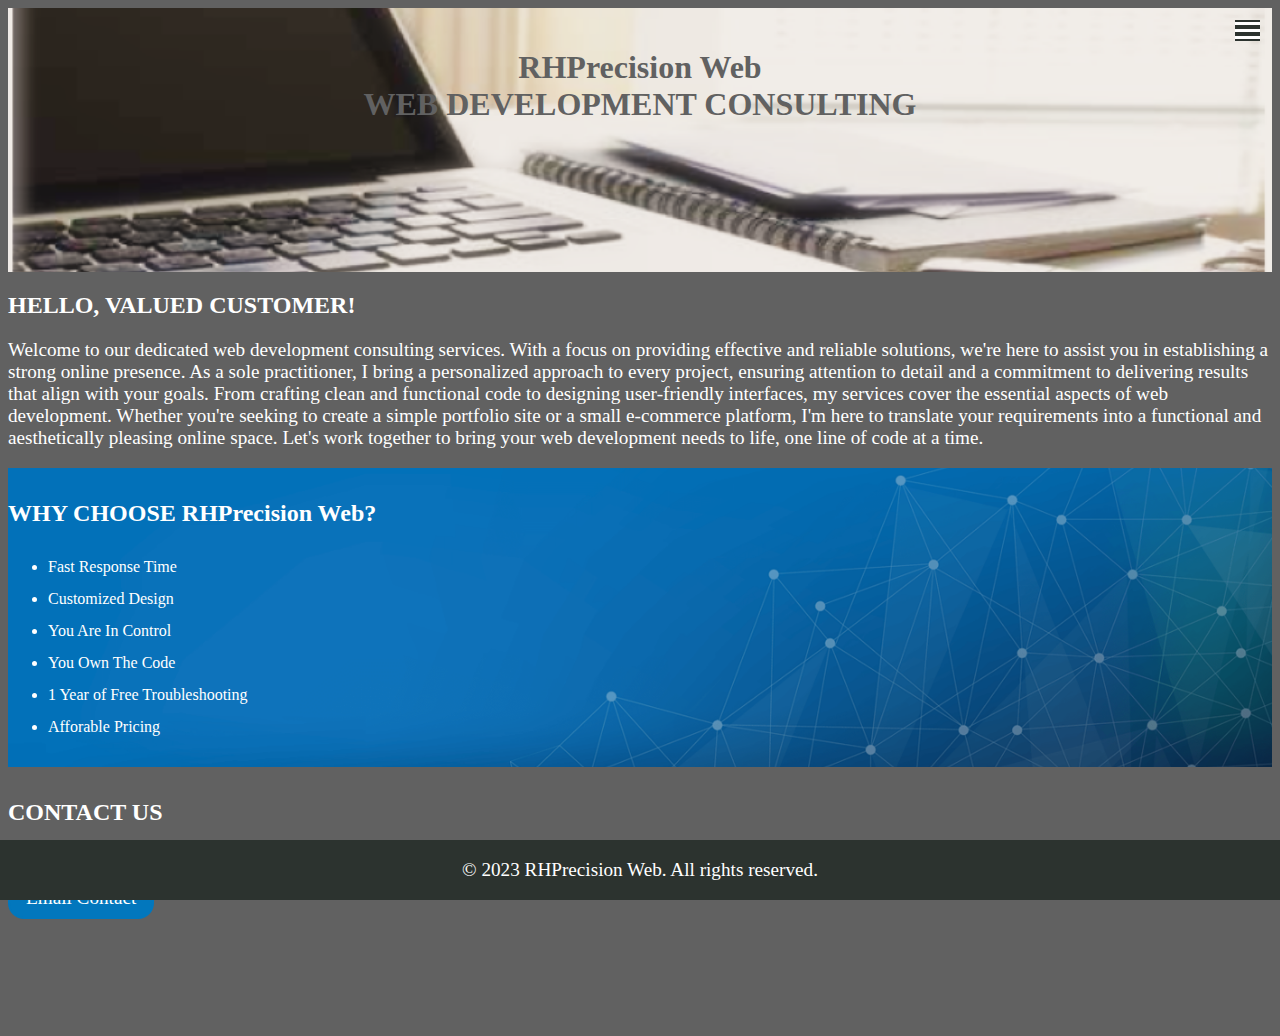
<file: index.html>
<!DOCTYPE html>
<html lang="en">
<header class="header-image">
    <meta charset="UTF-8">
    <meta name="viewport" content="width=device-width, initial-scale=1.0">
    <title>College Learning</title>
    <link rel="stylesheet" href="index.css">
    <h1> <strong>RHPrecision Web <br>WEB DEVELOPMENT CONSULTING</strong> 
     </h1>
    
    <div class="navbar">
        <div class="hamburger-menu">
          <div class="bar"></div>
          <div class="bar"></div>
          <div class="bar"></div>
        </div>
        <ul class="nav-links">
          <li><a href="Pricing/pricing.html">Pricing And Products</a></li>
          <li><a href="/Sample Website/Smain.html">Sample Website</a></li>
          <li><a href="https://whimsical-faloodeh-17381e.netlify.app/about/about">About Me</a></li>
          <li><a href="https://whimsical-faloodeh-17381e.netlify.app/">Portfolio</a></li>
        </ul>
      </div>
      <script src="index.js"></script>
</header>
<body>
    
    <h2>
        HELLO, VALUED CUSTOMER!
    </h2>
    <p> 
        Welcome to our dedicated web development consulting services. With a focus on providing effective and reliable solutions, 
        we're here to assist you in establishing a strong online presence. As a sole practitioner, I bring a personalized approach 
        to every project, ensuring attention to detail and a commitment to delivering results that align with your goals. From 
        crafting clean and functional code to designing user-friendly interfaces, my services cover the essential aspects of web development.
         Whether you're seeking to create a simple portfolio site or a small e-commerce platform, I'm here to translate your requirements into a functional 
         and aesthetically pleasing online space. Let's work together to bring your web development needs to life, one line of code at a time.
    </p>

    <section>
    <h3> WHY CHOOSE RHPrecision Web? </h3>
    <ul>
        <li> Fast Response Time 
        </li>
        <li>Customized Design</li>
        <li>You Are In Control</li>
        <li>You Own The Code</li>
        <li>1 Year of Free Troubleshooting</li>
        <li> Afforable Pricing</li>
    </ul>
</section>
<h4>CONTACT US</h4>
<p>
<a href="mailto:SuggestionsRH23@outlook.com">Email Contact </a>
</p>
</body>
<footer>
    <!-- Your footer content goes here -->
    <p>&copy; 2023 RHPrecision Web. All rights reserved.</p>
</footer>
</html>
</file>
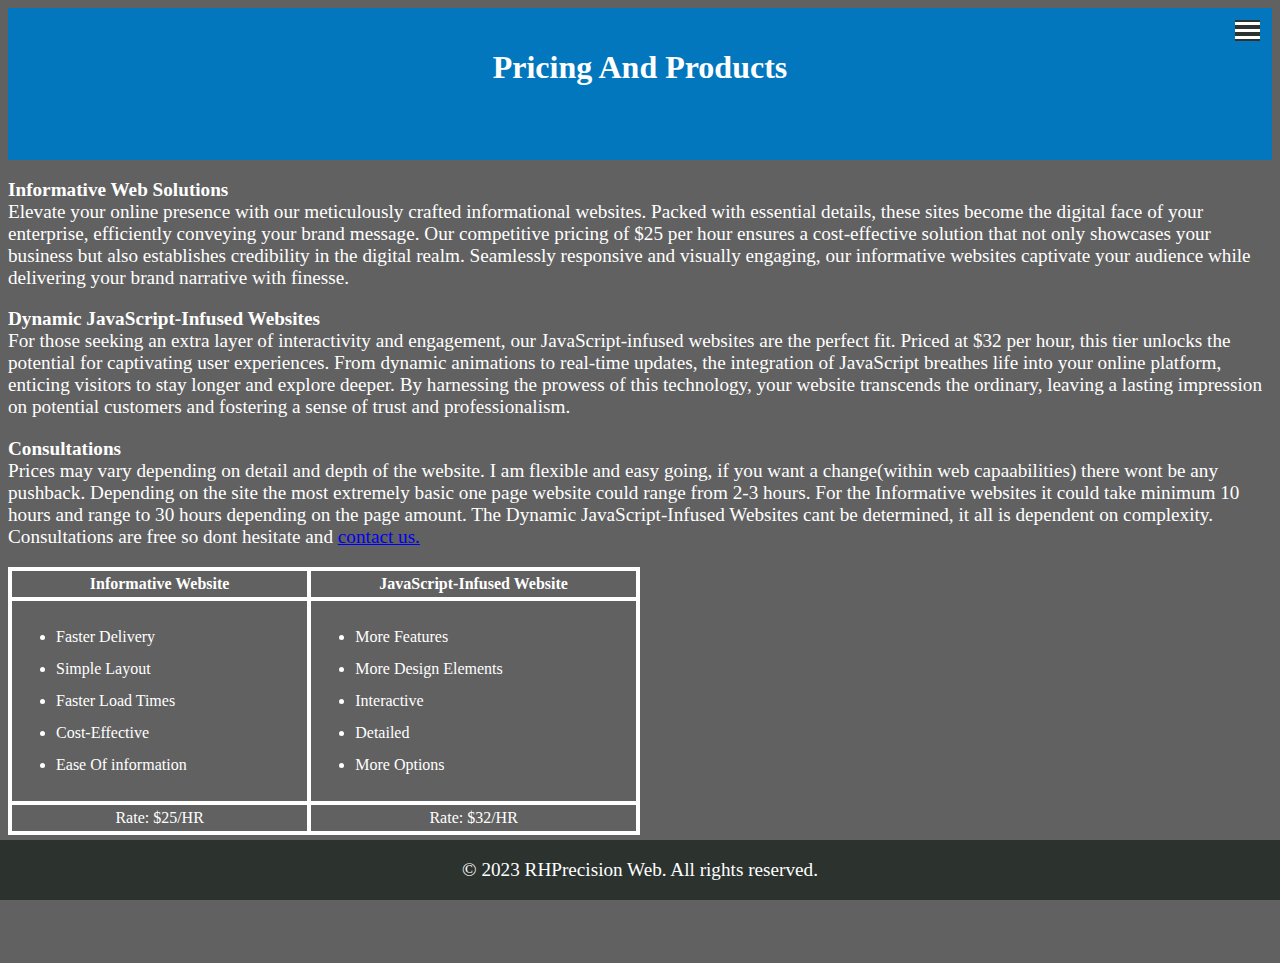
<file: Pricing/pricing.html>
<!DOCTYPE html>
<html lang="en">
<header class="header-image">
    <meta charset="UTF-8">
    <meta name="viewport" content="width=device-width, initial-scale=1.0">
    <title>College Learning</title>
    <link rel="stylesheet" href="pricing.css">
    <h1> <strong>Pricing And Products</strong> 
     </h1>
    
    <div class="navbar">
        <div class="hamburger-menu">
          <div class="bar"></div>
          <div class="bar"></div>
          <div class="bar"></div>
        </div>
        <ul class="nav-links">
          <li><a href="../index.html">Home</a></li>
          <li><a href="/Sample Website/Smain.html">Sample Website</a></li>
          <li><a href="https://whimsical-faloodeh-17381e.netlify.app/about/about">About Me</a></li>
          <li><a href="https://whimsical-faloodeh-17381e.netlify.app/">portfolio</a></li>
        </ul>
      </div>
      <script src="../index.js"></script>
</header>
<body>
  <section>
  <p>
  <strong> Informative Web Solutions </strong> <br>
        Elevate your online presence with our meticulously crafted informational websites. Packed with essential details, these sites become the digital face of your enterprise, 
        efficiently conveying your brand message. Our competitive pricing of $25 per hour ensures a cost-effective solution that not only showcases your business but also 
        establishes credibility in the digital realm. 
        Seamlessly responsive and visually engaging, our informative websites captivate your audience while delivering your brand narrative with finesse.
    </p>

  <p>
    <strong>Dynamic JavaScript-Infused Websites</strong> <br>
    For those seeking an extra layer of interactivity and engagement, our JavaScript-infused websites are the perfect fit. Priced at $32 per hour, 
    this tier unlocks the potential for captivating user experiences. From dynamic animations to real-time updates, the integration of JavaScript breathes 
    life into your online platform, enticing visitors to stay longer and explore deeper. By harnessing the prowess of this technology, 
    your website transcends the ordinary, leaving a lasting impression on potential customers and fostering a sense of trust and professionalism.
</p>

<p>
  <strong> Consultations </strong> <br>
  Prices may vary depending on detail and depth of the website. I am flexible and easy going, if you want a change(within web capaabilities) there wont be any pushback.
  Depending on the site the most extremely basic one page website could range from 2-3 hours. For the Informative websites it could take minimum 10 hours and range to 30 hours
  depending on the page amount. The Dynamic JavaScript-Infused Websites cant be determined, it all is dependent on complexity. Consultations are free so dont hesitate and 
  <a href="mailto:SuggestionsRH23@outlook.com"> contact us. </a>
</p>
</section>

<table>
  <tr>
    <th>Informative Website</th>
    <th>JavaScript-Infused Website</th>
  </tr>
  <tr>
    <td><ul>
      <li>Faster Delivery</li>
      <li>Simple Layout</li>
      <li>Faster Load Times</li>
      <li>Cost-Effective</li>
      <li>Ease Of information</li>
    </ul>
  </td>
  <td>
    <ul>
      <li>More Features</li>
      <li>More Design Elements</li>
      <li>Interactive</li>
      <li>Detailed</li>
      <li>More Options</li>
    </ul>
  </td>
  </tr>
  <tr>
    <td>Rate: $25/HR</td>
    <td>Rate: $32/HR</td>
  </tr>
</table>



</body>
<footer>
    <!-- Your footer content goes here -->
    <p>&copy; 2023 RHPrecision Web. All rights reserved.</p>
</footer>
</html>
</file>
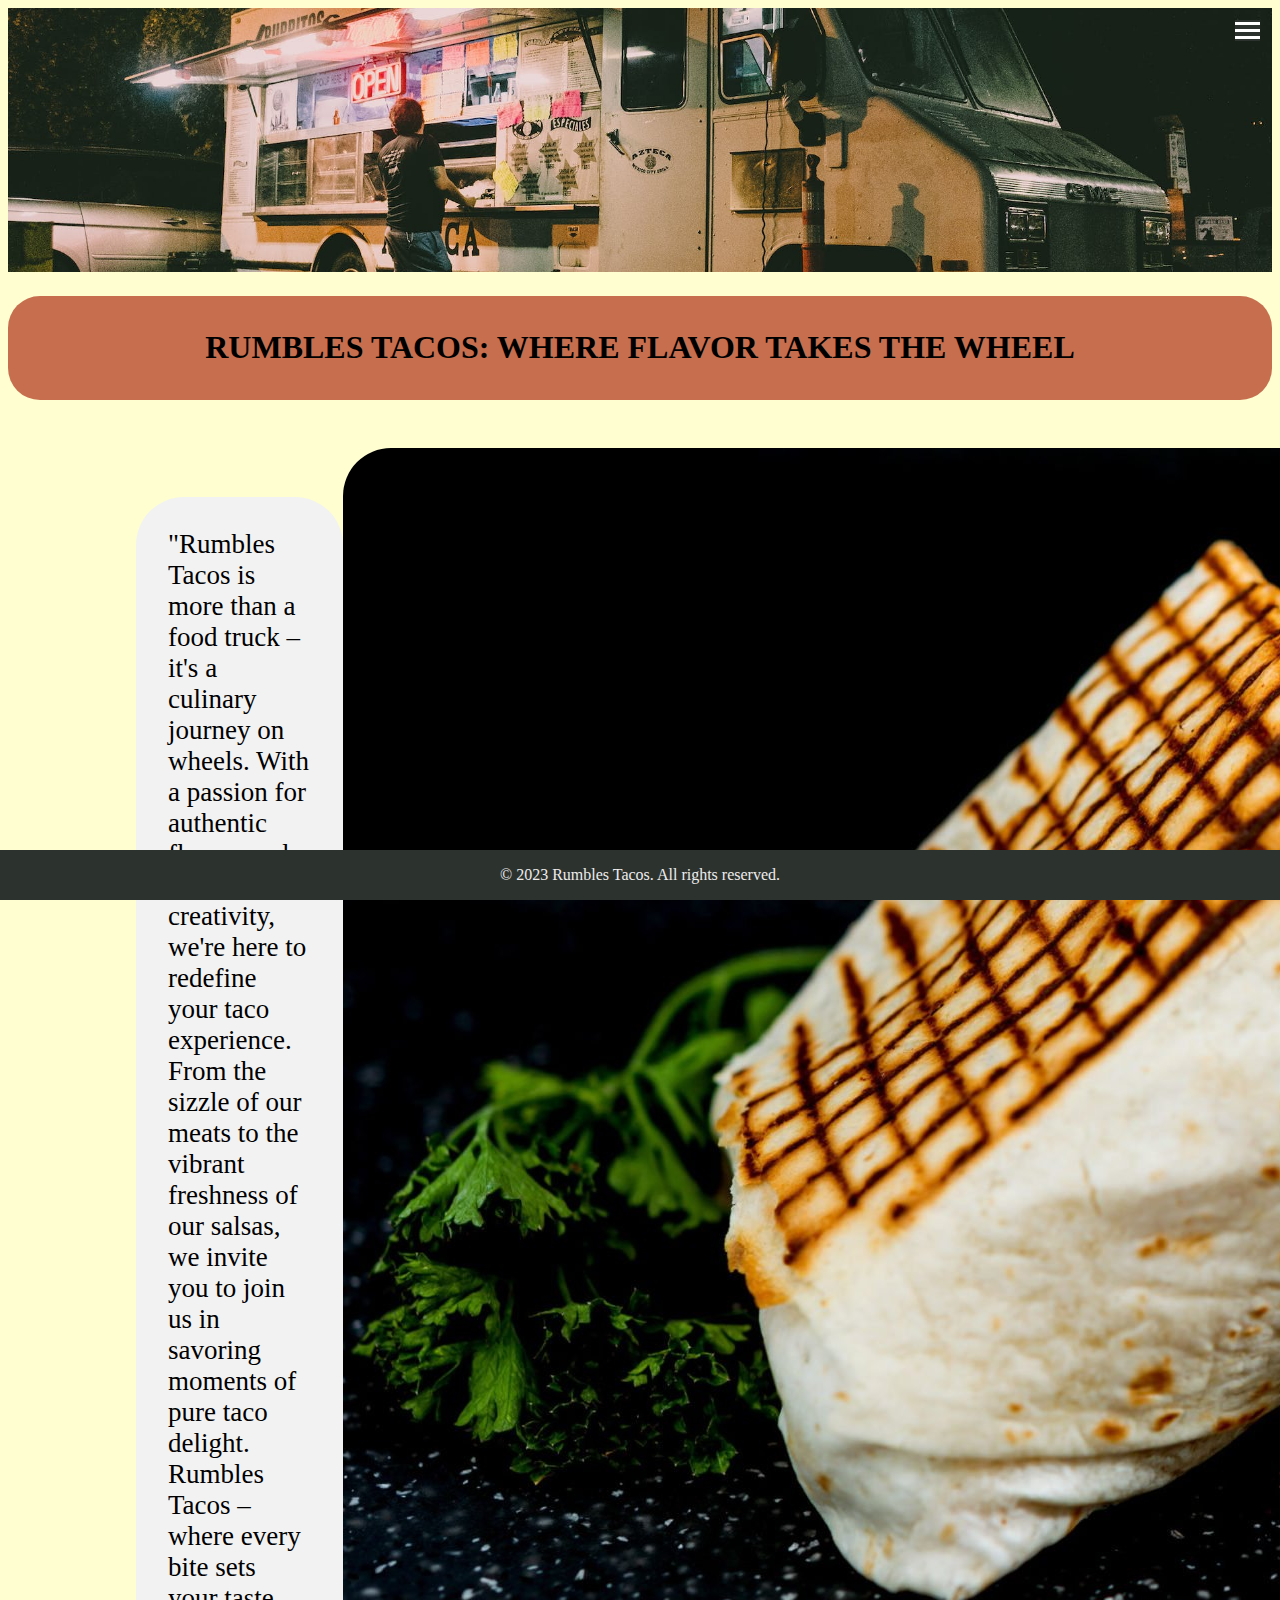
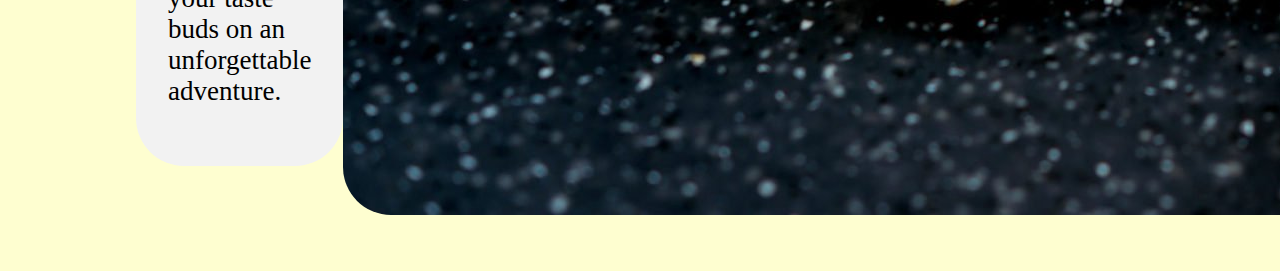
<file: Sample Website/Smain.html>
<!DOCTYPE html>
<html lang="en">
<header class="header-image">
    <meta charset="UTF-8">
    <meta name="viewport" content="width=device-width, initial-scale=1.0">
    <title>College Learning</title>
    <link rel="stylesheet" href="sample.css"> 
    <div class="navbar">
        <div class="hamburger-menu">
          <div class="bar"></div>
          <div class="bar"></div>
          <div class="bar"></div>
        </div>
        <ul class="nav-links">
          <li><a href="Pricing/pricing.html">Locations/Dates</a></li>
          <li><a href="/Sample Website/Smain.html">Menu</a></li>
          <li><a href="https://whimsical-faloodeh-17381e.netlify.app/about/about">About Us</a></li>
          <li><a href="../index.html">Consulting Site</a></li>
        </ul>
      </div>
      <script src="../index.js"></script>
</header>
<body>
    <div class="partone">
    <h1>RUMBLES TACOS: WHERE FLAVOR TAKES THE WHEEL</h1>
    </div>
    <div class="parttwo">
        <div class="ptwocont">
            <div class="boxone"
            <p>"Rumbles Tacos is more than a food truck – it's a culinary journey on wheels. With a passion for authentic flavors and a zest for creativity, we're here to 
                redefine your taco experience.   From the sizzle of our meats to the vibrant freshness of our salsas, 
                we invite you to join us in savoring moments of pure taco delight. Rumbles Tacos – where every bite sets your taste buds on an unforgettable adventure.
            </p>
            </div>
                <img src="tacoss.jpg"
        </div>
        
  </div>
    

</body>
<footer>
    <!-- Your footer content goes here -->
    <p>&copy; 2023 Rumbles Tacos. All rights reserved.</p>
</footer>
</html>
</file>
<file: index.css>
h1 {
    color: #616161;
    font-size: 2rem;
}
h2, h3, h4 {
    color: #ffffff;
    font-size: 1.5rem;
}
header  {
    justify-content: center;
    text-align: center;
    background-color: #292929;
    color: #ffffff;
    padding: 1rem;
    height: 14rem;
}

section {
    color: #ffffff;
    background-image: url('con.png');
    background-size: cover;
    background-position: center;
    text-align: left;
    padding-top: .5rem;
    padding-bottom: .5rem;
  

}

ul {
    font-size: 1rem;
    line-height: 2rem;
}


    
.hamburger-menu {
    position: absolute;
    top: 20px; /* Adjust as needed */
    right: 20px; /* Adjust as needed */
    display: flex;
    flex-direction: column;
    background-color: #2c332f;
    cursor: pointer;
    z-index: 2; /* To make sure the icon is on top of other content */
    text-align: left;
  }
  
  .bar {
    width: 25px;
    height: 3px;
    background-color: white;
    margin: 2px 0;
    text-align: left;
  }
      
  .nav-links {
    list-style: none;
    display: none; /* Hide the navigation links by default */
    flex-direction: column;
    gap: 20px;
    position: absolute;
    top: 50px; /* Adjust as needed */
    right: 20px; /* Adjust as needed */
    background-color: black; /* Adjust the background color as needed */
    width: 3rem; /* Adjust as needed */
    padding: 20px; /* Add padding to the expanded menu */
    z-index: 1; /* To make sure the menu is on top of other content */
  }
      
      /* Styles for the expanded menu */
      .nav-links.active {
        display: flex; /* Show the navigation links when active */
      }
      .nav-links li a {
        text-decoration: none;
        color: white;
        text-align: left;
        
      }

  
 
body {
    background-color: #616161;
}


p {
    color: #ffffff;
    font-size: larger;
    
}

.image-container {
    display: flex;
    justify-content: center;
    align-items: center; /* Add this line to center the image vertically */
    margin-bottom: 1rem;
    margin-top: 1rem;
    color: #616161;
    background-color: #616161;
}

/* Style the image */
.image-container img {
    max-width: 100%;
    height: auto;
    border-radius: 8px;
    
}


.header-image {
    padding: 20px;
    background-image: url('WebBanner.png');
    background-size: cover;
    background-position: center;
    color: white; /* Set text color for better visibility */
}
h4 ~ p {
    display: inline-block; /* Make the <p> element inline-block */
    border: 2px solid; /* Border style, width, and color */
    border-radius: 1rem; /* Border corner radius */
    padding: 0.5rem 1rem; /* Padding inside the border */
    text-decoration: none;
    border-color: #0277bd;;
    background-color: #0277bd;;
}
h4 ~ p>a {
    text-decoration: none; /* Remove text decoration from the anchor element */
   color: #ffffff;
   padding-bottom: 8rem;
}
footer {
    text-align: center;
    padding: 0rem;
    background-color: #2c332f;
    color: #efecec;
    position: fixed;
    left: 0;
    margin-top: 2rem;
    
    bottom: 0;
    width: 100%;
}
</file>
<file: Pricing/pricing.css>
h1 {
    color: white;
    font-size: 2rem;
}
h2, h3, h4 {
    color: #ffffff;
    font-size: 1.5rem;
}
header  {
    justify-content: center;
    text-align: center;
    background-color: #0277bd;
    color: #ffffff;
    padding: 1rem;
    height: 7rem;
}


ul {
    font-size: 1rem;
    line-height: 2rem;
}


    
.hamburger-menu {
    position: absolute;
    top: 20px; /* Adjust as needed */
    right: 20px; /* Adjust as needed */
    display: flex;
    flex-direction: column;
    background-color: #2c332f;
    cursor: pointer;
    z-index: 2; /* To make sure the icon is on top of other content */
    text-align: left;
  }
  
  .bar {
    width: 25px;
    height: 3px;
    background-color: white;
    margin: 2px 0;
    text-align: left;
  }
      
  .nav-links {
    list-style: none;
    display: none; /* Hide the navigation links by default */
    flex-direction: column;
    gap: 20px;
    position: absolute;
    top: 50px; /* Adjust as needed */
    right: 20px; /* Adjust as needed */
    background-color: black; /* Adjust the background color as needed */
    width: 3rem; /* Adjust as needed */
    padding: 20px; /* Add padding to the expanded menu */
    z-index: 1; /* To make sure the menu is on top of other content */
  }
      
      /* Styles for the expanded menu */
      .nav-links.active {
        display: flex; /* Show the navigation links when active */
      }
      .nav-links li a {
        text-decoration: none;
        color: white;
        text-align: left;
        
      }

  
 
body {
    background-color: #616161;
}


p {
    color: #ffffff;
    font-size: larger;
    
}


.image-container {
    display: flex;
    justify-content: center;
    align-items: center; /* Add this line to center the image vertically */
    margin-bottom: 1rem;
    margin-top: 1rem;
    color: #616161;
    background-color: #616161;
}

/* Style the image */
.image-container img {
    max-width: 100%;
    height: auto;
    border-radius: 8px;
    
}

table {
    border-collapse: collapse;
    width: 50%; /* Adjust width as needed */
    border: 1px solid black; /* Border around the table */
    margin-bottom: 8rem;
    color: #ffffff;
    
  }

  th, td {
    border: 4px solid #ffffff; /* Border around cells */
    padding: 4px; /* Add padding for spacing */
    text-align: center; /* Align text to the left within cells */
  }
td>ul {
    text-align: left;
}

.header-image {
    padding: 20px;
    background-size: cover;
    background-position: center;
    color: white; /* Set text color for better visibility */
}
h4 ~ p {
    display: inline-block; /* Make the <p> element inline-block */
    border: 2px solid; /* Border style, width, and color */
    border-radius: 1rem; /* Border corner radius */
    padding: 0.5rem 1rem; /* Padding inside the border */
    text-decoration: none;
    border-color: #0277bd;;
    background-color: #0277bd;;
}
h4 ~ p>a {
    text-decoration: none; /* Remove text decoration from the anchor element */
   color: #ffffff;
   padding-bottom: 8rem;
}
footer {
    text-align: center;
    padding: 0rem;
    background-color: #2c332f;
    color: #efecec;
    position: fixed;
    left: 0;
    margin-top: 2rem;
    
    bottom: 0;
    width: 100%;
}
</file>
<file: Sample Website/sample.css>
h1, h2, h3, h4 {
    color: black;
    font-size: 2rem;
    text-align: center;
}
header  {
    justify-content: center;
    text-align: center;
    background-color: #292929;
    color: #ffffff;
    padding: 1rem;
    height: 14rem;
}
.partone {
    background-color: #C66E4E;
    border-top: 3rem;
    margin-top: 1.5rem;
    border-bottom: 2rem;
    border-radius: 2rem;
    padding: .75rem;
}
.partone>h1 {
    font-size: 2rem;
}
.partone>p {
    max-width: 80%;
    text-align: justify;
    margin: 0 auto;
    font-size: 1rem;
}

.parttwo {
    display: flex; /* Use flexbox to create a flexible layout */
    align-items: center; /* Vertically align the content */
    padding: 3rem;
  }
  
  /* Style for the content container */
  .ptwocont {
    display: flex;
    align-items: center;
    flex-direction: row; /* Arrange items horizontally */
  }
  .boxone {
    background-color: #F2F2F2; /* Set the background color */
    padding: 2rem; /* Add space around the text */
    border-radius: 3rem; /* Add rounded corners to the box */
    width: 50%;
    font-size: 3vh;
    margin-left: 5rem;
    
  }
  /* Style for the text */
  
  
  /* Style for the image */
  .ptwocont>img {
    max-width: 50% auto; /* Ensure the image doesn't exceed its container */
    height: auto;
    margin: 0 auto ;
    border-radius: 3rem;
  }


section {
    color: #ffffff;
    background-image: url('con.png');
    background-size: cover;
    background-position: center;
    text-align: left;
    padding-top: .5rem;
    padding-bottom: .5rem;
  

}

ul {
    font-size: 1rem;
    line-height: 2rem;
}


    
.hamburger-menu {
    position: absolute;
    top: 20px; /* Adjust as needed */
    right: 20px; /* Adjust as needed */
    display: flex;
    flex-direction: column;
    background-color: #2c332f;
    cursor: pointer;
    z-index: 2; /* To make sure the icon is on top of other content */
    text-align: left;
  }
  
  .bar {
    width: 25px;
    height: 3px;
    background-color: white;
    margin: 2px 0;
    text-align: left;
  }
      
  .nav-links {
    list-style: none;
    display: none; /* Hide the navigation links by default */
    flex-direction: column;
    gap: 20px;
    position: absolute;
    top: 50px; /* Adjust as needed */
    right: 20px; /* Adjust as needed */
    background-color: black; /* Adjust the background color as needed */
    width: 3rem; /* Adjust as needed */
    padding: 20px; /* Add padding to the expanded menu */
    z-index: 1; /* To make sure the menu is on top of other content */
  }
      
      /* Styles for the expanded menu */
      .nav-links.active {
        display: flex; /* Show the navigation links when active */
      }
      .nav-links li a {
        text-decoration: none;
        color: white;
        text-align: left;
        
      }

  
 
body {
    background-color: 	#fefed0;
}




.image-container {
    display: flex;
    justify-content: center;
    align-items: center; /* Add this line to center the image vertically */
    margin-bottom: 1rem;
    margin-top: 1rem;
    color: #616161;
    background-color: #616161;
}

/* Style the image */
.image-container img {
    max-width: 100%;
    height: auto;
    border-radius: 8px;
    
}


.header-image {
    padding: 20px;
    background-image: url('Tacobanner.jpeg');
    background-size: cover;
    background-position: center;
    color: white; /* Set text color for better visibility */
}

footer {
    text-align: center;
    padding: 0rem;
    background-color: #2c332f;
    color: #efecec;
    position: fixed;
    left: 0;
    margin-top: 2rem;
    
    bottom: 0;
    width: 100%;
}

@media (max-width: 550px) {
  /* Styles to apply when the width is 550px or less */

  
  /* Style for the content container */
  .ptwocont {
    display: inline-block;
    align-items: center;
    
  }
  .boxone {
    background-color: #F2F2F2; /* Set the background color */
    padding: 2rem; /* Add space around the text */
    border-radius: 3rem; /* Add rounded corners to the box */
    width: 50vw;
    font-size: 2vh;
    Margin: 0 auto;
    justify-content: center;
    margin-bottom: 1rem;
    
  }
  /* Style for the text */
  
  
  /* Style for the image */
  .ptwocont>img {
    max-width: 75%; /* Ensure the image doesn't exceed its container */
    
    Margin: 0 auto;
    margin-bottom: 5rem;
    justify-content: center;
    align-items: center;
   
    border-radius: 3rem;
  }
}
</file>
